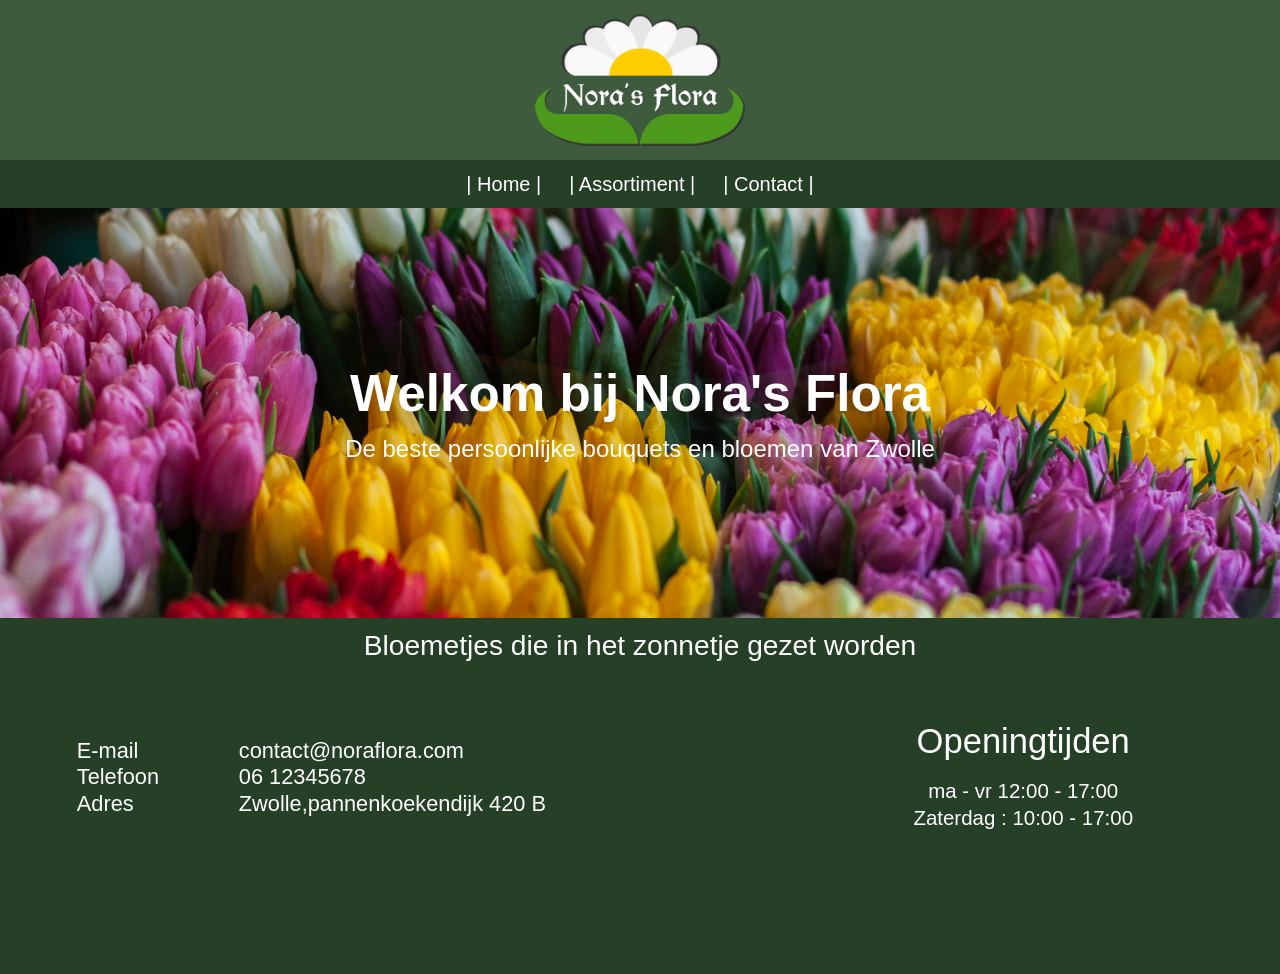
<file: index.html>
<!DOCTYPE html>
<html lang="nl">

<head>
    <meta charset="UTF-8">
    <meta name="viewport" content="width=device-width, initial-scale=1.0">
    <title>Home | Nora's Flora</title>
    <link rel="stylesheet" href="styles.css">
</head>

<body class="site-page">
    <header class="site-header">
        <a class="logo-link" href="index.html" aria-label="Nora's Flora - Home">
            <img src="Nora'sFloraLogo.png" alt="Nora's Flora">
        </a>
        <nav class="navigatie" aria-label="Hoofdnavigatie">
            <a class="actief" href="index.html" aria-current="page">Home</a>
            <a href="assortiment.html">Assortiment</a>
            <a href="contact.html">Contact</a>
        </nav>
    </header>

    <main class="paginafoto">
        <img src="pexels-jmark-250716.jpg" alt="Bloemen" class="bloemenfoto">
        <div class="paginafoto-tekst">
            <h1>Welkom bij Nora's Flora</h1>
            <p>De beste persoonlijke bouquets en bloemen van Zwolle</p>
        </div>
    </main>

    <h2 class="titel">Bloemetjes die in het zonnetje gezet worden</h2>

    <footer class="contact-footer">
        <div class="footer-layout">
            <address class="footer-details">
                <p><span>E-mail</span><span>contact@noraflora.com</span></p>
                <p><span>Telefoon</span><span>06 12345678</span></p>
                <p><span>Adres</span><span>Zwolle,pannenkoekendijk 420 B</span></p>
            </address>
            <section class="openingstijden">
                <h2>Openingtijden</h2>
                <p>ma - vr 12:00 - 17:00</p>
                <p>Zaterdag : 10:00 - 17:00</p>
            </section>
        </div>
    </footer>


</body>


</html>
</file>
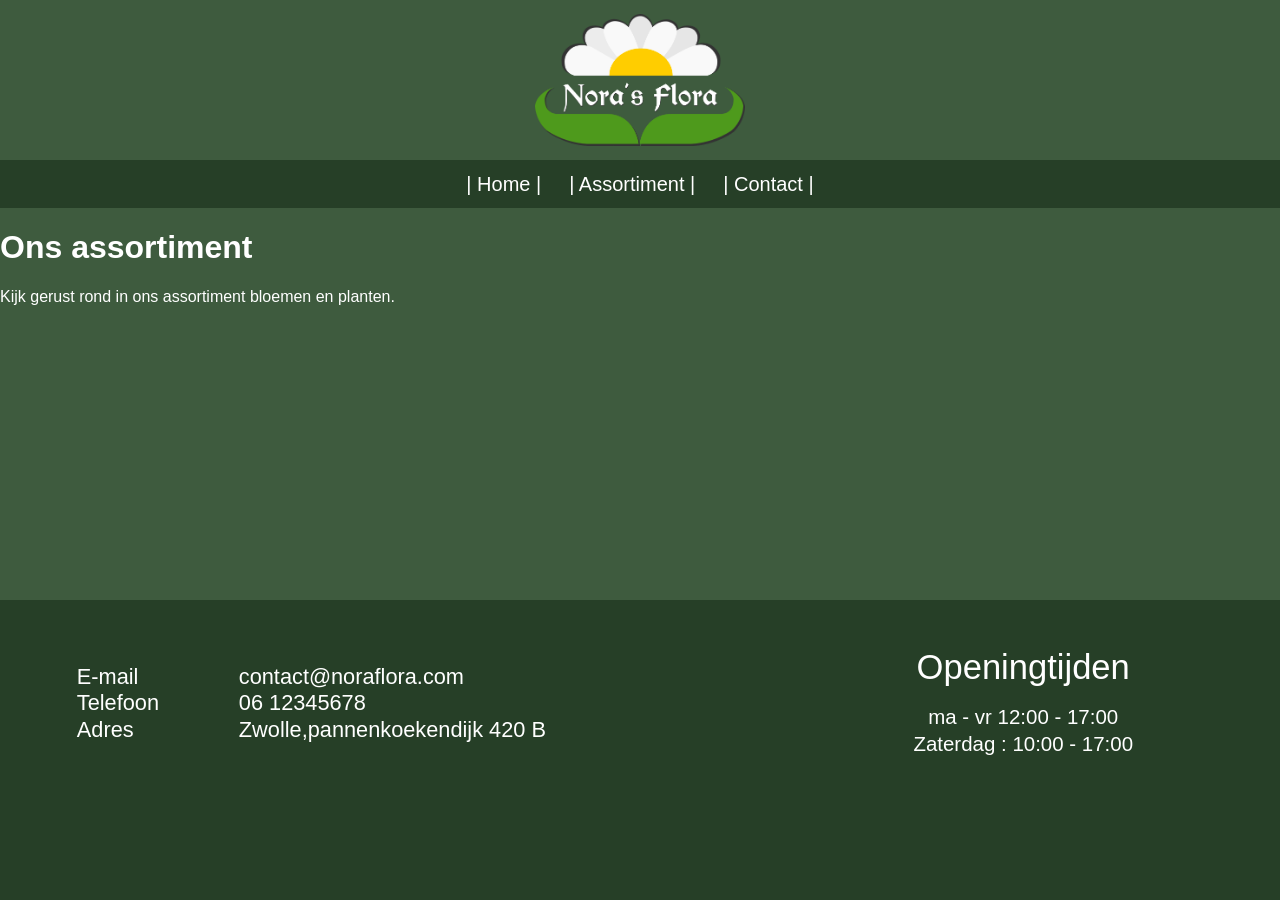
<file: assortiment.html>
<!DOCTYPE html>
<html lang="nl">
<head>
    <meta charset="UTF-8">
    <meta name="viewport" content="width=device-width, initial-scale=1.0">
    <title>Assortiment | Nora's Flora</title>
    <link rel="stylesheet" href="styles.css">
</head>
<body class="site-page">
    <header class="site-header">
        <a class="logo-link" href="index.html" aria-label="Nora's Flora - Home">
            <img src="Nora'sFloraLogo.png" alt="Nora's Flora">
        </a>
        <nav class="navigatie" aria-label="Hoofdnavigatie">
            <a href="index.html">Home</a>
            <a class="actief" href="assortiment.html" aria-current="page">Assortiment</a>
            <a href="contact.html">Contact</a>
        </nav>
    </header>

    <main>
        <h1>Ons assortiment</h1>
        <p>Kijk gerust rond in ons assortiment bloemen en planten.</p>
    </main>

    <footer class="contact-footer">
        <div class="footer-layout">
            <address class="footer-details">
                <p><span>E-mail</span><span>contact@noraflora.com</span></p>
                <p><span>Telefoon</span><span>06 12345678</span></p>
                <p><span>Adres</span><span>Zwolle,pannenkoekendijk 420 B</span></p>
            </address>
            <section class="openingstijden">
                <h2>Openingtijden</h2>
                <p>ma - vr 12:00 - 17:00</p>
                <p>Zaterdag : 10:00 - 17:00</p>
            </section>
        </div>
    </footer>
</body>
</html>
</file>
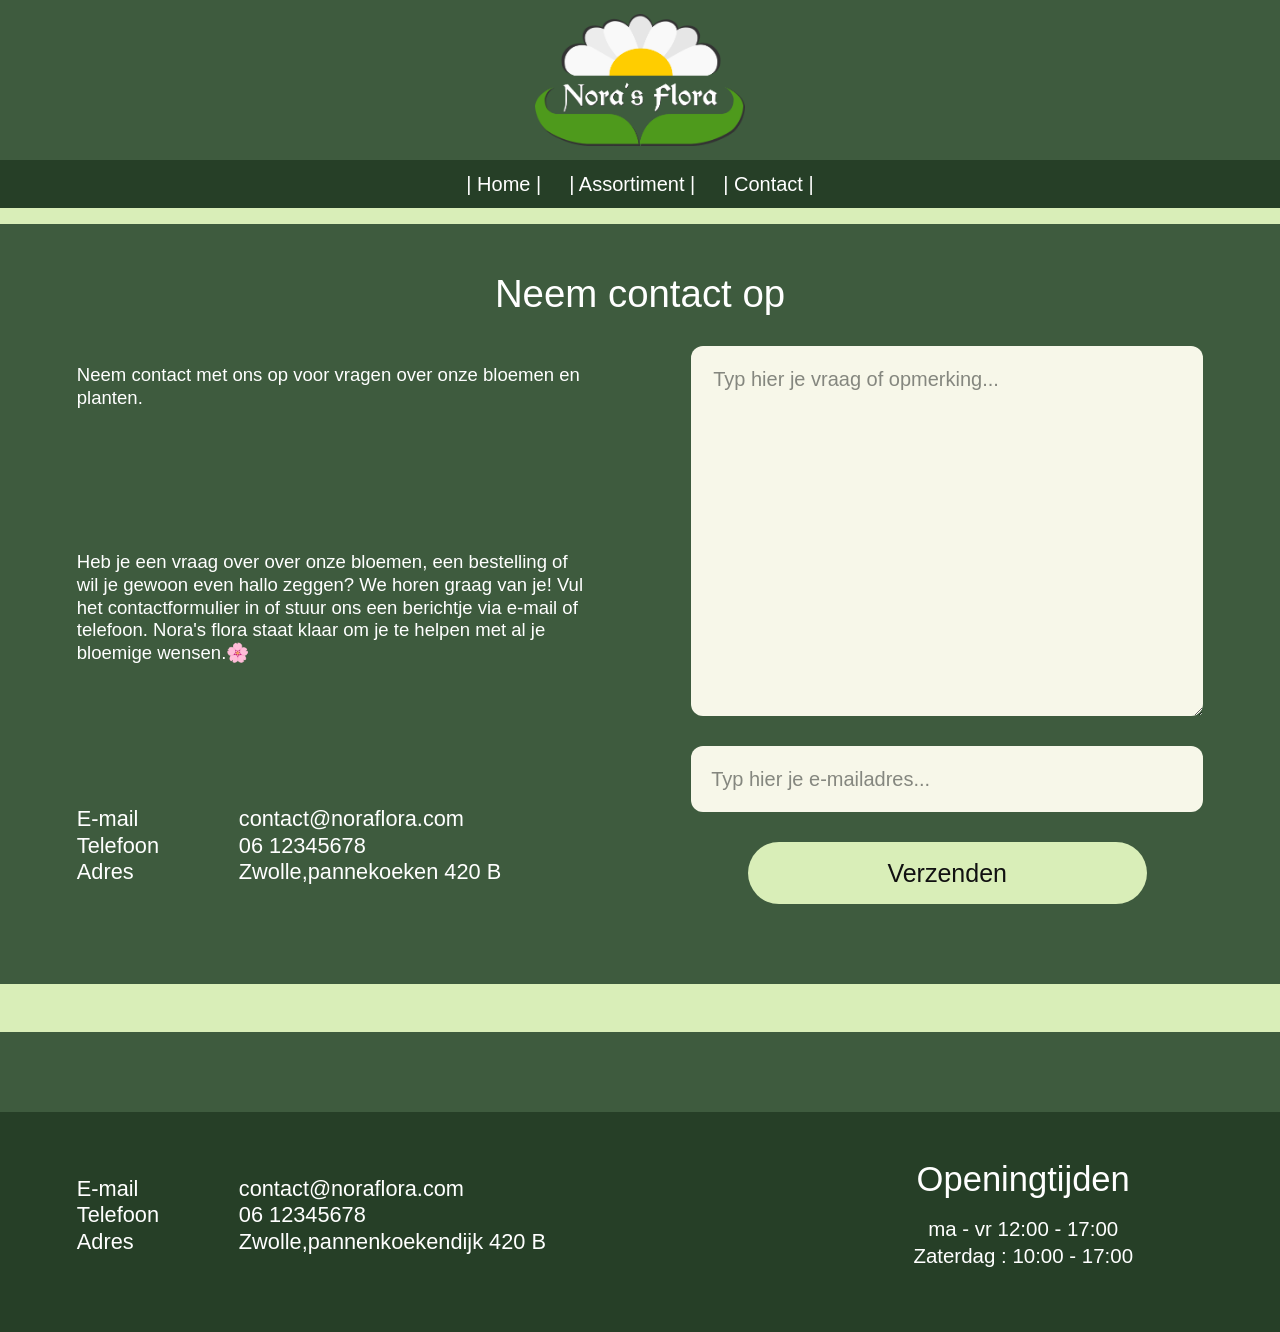
<file: contact.html>
<!DOCTYPE html>
<html lang="nl">
<head>
    <meta charset="UTF-8">
    <meta name="viewport" content="width=device-width, initial-scale=1.0">
    <title>Contact | Nora's Flora</title>
    <link rel="stylesheet" href="styles.css">
</head>
<body class="contactpagina">
    <header class="site-header">
        <a class="logo-link" href="index.html" aria-label="Nora's Flora - Home">
            <img src="Nora'sFloraLogo.png" alt="Nora's Flora">
        </a>
        <nav class="navigatie" aria-label="Hoofdnavigatie">
            <a href="index.html">Home</a>
            <a href="assortiment.html">Assortiment</a>
            <a class="actief" href="contact.html" aria-current="page">Contact</a>
        </nav>
    </header>

    <main class="contact-main">
        <h1>Neem contact op</h1>
        <div class="contact-layout">
            <section class="contact-copy" aria-label="Contactgegevens">
                <p class="contact-intro">Neem contact met ons op voor vragen over onze bloemen en planten.</p>
                <p class="contact-intro">Heb je een vraag over over onze bloemen, een bestelling of wil je gewoon even hallo zeggen? We horen graag van je! Vul het contactformulier in of stuur ons een berichtje via e-mail of telefoon. Nora's flora staat klaar om je te helpen met al je bloemige wensen.🌸</p>
                <address class="contact-details">
                    <p><span>E-mail</span><span>contact@noraflora.com</span></p>
                    <p><span>Telefoon</span><span>06 12345678</span></p>
                    <p><span>Adres</span><span>Zwolle,pannekoeken 420 B</span></p>
                </address>
            </section>

            <form class="contact-form" action="#" method="post">
                <label class="visually-hidden" for="bericht">Je vraag of opmerking</label>
                <textarea id="bericht" name="bericht" placeholder="Typ hier je vraag of opmerking..." required></textarea>
                <label class="visually-hidden" for="email">Je e-mailadres</label>
                <input id="email" name="email" type="email" placeholder="Typ hier je e-mailadres..." required>
                <button type="submit">Verzenden</button>
            </form>
        </div>
    </main>

    <footer class="contact-footer">
        <div class="footer-layout">
            <address class="footer-details">
                <p><span>E-mail</span><span>contact@noraflora.com</span></p>
                <p><span>Telefoon</span><span>06 12345678</span></p>
                <p><span>Adres</span><span>Zwolle,pannenkoekendijk 420 B</span></p>
            </address>
            <section class="openingstijden">
                <h2>Openingtijden</h2>
                <p>ma - vr 12:00 - 17:00</p>
                <p>Zaterdag : 10:00 - 17:00</p>
            </section>
        </div>
    </footer>
</body>
</html>
</file>
<file: styles.css>
/* Linkkleur voor de navigatie. */
nav a {
    color: #a52a2a;
}

/* Achtergrondkleur van de pagina. */
body {
  background-color: #e0f3e5;
}


/* Kleurenpalet dat overal op de website wordt gebruikt. */
:root {
    color-scheme: light;
    --flora-green: #3e5b3e;
    --flora-dark-green: #263f27;
    --flora-light-green: #d9eeb8;
    --flora-cream: #f7f7e9;
    --flora-white: #fff;
}

/* Basisinstellingen voor de pagina en alle inhoud. */
.contactpagina,
.site-page {
    min-width: 320px;
    margin: 0;
    background: var(--flora-green);
    color: var(--flora-white);
    font-family: Arial, Helvetica, sans-serif;
}

/* Maakt alle elementen de breedte- en hoogteberekening voorspelbaar. */
.contactpagina *,
.site-page * {
    box-sizing: border-box;
}

/* Zorgt dat de indexpagina minimaal de volledige schermhoogte vult. */
.site-page {
    min-height: 100vh;
    display: flex;
    flex-direction: column;
}

/* Laat de hoofdinhoud groeien, zodat de footer onderaan blijft staan. */
.site-page main {
    flex: 1;
}

/* Verwijdert witruimte rond de footer op index-achtige pagina's. */
.site-page .contact-footer {
    margin: 0;
    border-top: 0;
}

/* Achtergrondkleur van de bovenste header. */
.site-header {
    background: var(--flora-green);
}

/* Middenstelt het logo in de header. */
.logo-link {
    display: flex;
    justify-content: center;
    align-items: center;
    height: 160px;
    padding: 14px;
}

/* Beperkt de grootte van het logo. */
.logo-link img {
    display: block;
    width: 215px;
    max-height: 132px;
    object-fit: contain;
}

/* Vormt de navigatiebalk onder het logo. */
.site-header .navigatie {
    display: flex;
    justify-content: center;
    align-items: center;
    min-height: 48px;
    background: var(--flora-dark-green);
}

/* Styling voor de links in de navigatiebalk. */
.site-header .navigatie a {
    padding: 2px 14px;
    color: var(--flora-white);
    font-size: 20px;
    line-height: 1.4;
    text-decoration: none;
}

/* Zorgt voor dezelfde kleur bij de scheidingstekens in de navigatie. */
.site-header .navigatie a::before,
.site-header .navigatie a::after {
    color: var(--flora-white);
}

/* Voegt een scheidingsteken voor elke navigatielink toe. */
.site-header .navigatie a::before {
    content: "| ";
}

/* Voegt een scheidingsteken na elke navigatielink toe. */
.site-header .navigatie a::after {
    content: " |";
}

/* Verandert de navigatiekleur tijdens hover en toetsenbordfocus. */
.site-header .navigatie a:hover,
.site-header .navigatie a:focus-visible {
    color: var(--flora-light-green);
}

/* Opmaak van het hoofdgedeelte op de contactpagina. */
.contact-main {
    min-height: 824px;
    padding: 48px 6% 68px;
    border-top: 16px solid var(--flora-light-green);
    border-bottom: 48px solid var(--flora-light-green);
}

/* Gecentreerde hoofdkop op de contactpagina. */
.contact-main h1 {
    margin: 0 0 30px;
    text-align: center;
    font-size: clamp(32px, 3vw, 52px);
    font-weight: 400;
}

/* Twee kolommen voor contacttekst en contactformulier. */
.contact-layout {
    display: grid;
    grid-template-columns: minmax(0, 1fr) minmax(0, 1fr);
    gap: clamp(40px, 8vw, 150px);
    width: min(100%, 1510px);
    margin: 0 auto;
}

/* Links kolomgedeelte met tekst en contactgegevens. */
.contact-copy {
    display: flex;
    flex-direction: column;
    justify-content: space-between;
    min-height: 520px;
    padding: 18px 0;
}

/* Stijl voor de introductieteksten op de contactpagina. */
.contact-intro {
    max-width: 700px;
    margin: 0;
    font-size: clamp(18px, 1.45vw, 27px);
    line-height: 1.22;
}

/* Verwijdert cursieve tekstweergave uit adressen. */
.contact-details,
.footer-details {
    font-style: normal;
}

/* Zet labels en waarden naast elkaar in de contactgegevens. */
.contact-details p,
.footer-details p {
    display: grid;
    grid-template-columns: 150px minmax(0, 1fr);
    gap: 12px;
    margin: 0;
    font-size: clamp(18px, 1.7vw, 32px);
    line-height: 1.22;
}

/* Stapelt formulieronderdelen verticaal en centreert ze. */
.contact-form {
    display: flex;
    flex-direction: column;
    align-items: center;
    gap: 30px;
}

/* Algemene stijl voor tekstvelden en het e-mailadresveld. */
.contact-form textarea,
.contact-form input {
    width: 100%;
    border: 0;
    border-radius: 12px;
    background: var(--flora-cream);
    color: var(--flora-dark-green);
    font: inherit;
    font-size: 20px;
}

/* Maakt het berichtveld groot genoeg voor langere vragen. */
.contact-form textarea {
    min-height: 370px;
    padding: 22px;
    resize: vertical;
}

/* Standaardhoogte en binnenmarge voor het e-mailadresveld. */
.contact-form input {
    min-height: 66px;
    padding: 16px 20px;
}

/* Stijl voor tekst die als placeholder in de invoervelden staat. */
.contact-form textarea::placeholder,
.contact-form input::placeholder {
    color: #85877f;
    opacity: 1;
}

/* Vormgeving van de verzendknop. */
.contact-form button {
    width: 78%;
    min-height: 62px;
    border: 0;
    border-radius: 999px;
    background: var(--flora-light-green);
    color: #111;
    font: inherit;
    font-size: 25px;
    cursor: pointer;
}

/* Verandert de knopkleur bij hover of toetsenbordfocus. */
.contact-form button:hover,
.contact-form button:focus-visible {
    background: var(--flora-cream);
}

/* Algemene vormgeving van de voetbalk. */
.contact-footer {
    min-height: 300px;
    padding: 48px 6%;
    border-top: 80px solid var(--flora-green);
    background: var(--flora-dark-green);
    color: var(--flora-white);
    font-family: Arial, Helvetica, sans-serif;
}

/* Twee kolommen in de footer voor gegevens en openingstijden. */
.footer-layout {
    display: grid;
    grid-template-columns: 1fr auto;
    align-items: center;
    gap: 48px;
    width: min(100%, 1440px);
    margin: 0 auto;
}

/* Tekstgedeelte voor de openingstijden. */
.openingstijden {
    min-width: 360px;
    text-align: center;
}

/* Koptekst van de openingstijden. */
.openingstijden h2 {
    margin: 0 0 18px;
    font-size: clamp(28px, 2.7vw, 44px);
    font-weight: 400;
}

/* Individuele regels met openingstijden. */
.openingstijden p {
    margin: 3px 0;
    font-size: clamp(18px, 1.6vw, 28px);
}

/* Verbergt labels visueel, maar houdt ze beschikbaar voor schermlezers. */
.visually-hidden {
    position: absolute;
    width: 1px;
    height: 1px;
    overflow: hidden;
    clip: rect(0, 0, 0, 0);
    white-space: nowrap;
    clip-path: inset(50%);
}

/* Aanpassingen voor schermen tot 900 pixels breed. */
@media (max-width: 900px) {
    /* Kleiner logo op mobiele en smal-tablet-schermen. */
    .logo-link {
        height: 130px;
    }

    /* Beperkt het kleinere logobeeld. */
    .logo-link img {
        width: 180px;
        max-height: 108px;
    }

    /* Compactere navigatietekst op kleine schermen. */
    .site-header .navigatie a {
        padding: 2px 7px;
        font-size: 16px;
    }

    /* Minder verticale ruimte in het hoofdgedeelte op mobiel. */
    .contact-main {
        min-height: 0;
        padding: 36px 7% 48px;
    }

    /* Minder marge onder de hoofdkop op mobiel. */
    .contact-main h1 {
        margin-bottom: 24px;
    }

    /* Zet contactgegevens en formulier onder elkaar op mobiel. */
    .contact-layout {
        grid-template-columns: 1fr;
        gap: 36px;
    }

    /* Verkleint het linkergedeelte op kleine schermen. */
    .contact-copy {
        min-height: 0;
        gap: 32px;
    }

    /* Compactere labels en waarden voor contactgegevens op mobiel. */
    .contact-details p,
    .footer-details p {
        grid-template-columns: 110px minmax(0, 1fr);
        font-size: 17px;
    }

    /* Minder tussenruimte in het mobiele formulier. */
    .contact-form {
        gap: 18px;
    }

    /* Kleinere tekstzone op mobiele schermen. */
    .contact-form textarea {
        min-height: 220px;
    }

    /* Laat de verzendknop over de volledige breedte lopen. */
    .contact-form button {
        width: 100%;
    }

    /* Minder hoogte en padding voor de mobiele footer. */
    .contact-footer {
        min-height: 0;
        padding: 36px 7%;
        border-top-width: 36px;
    }

    /* Zet footeronderdelen onder elkaar op klein scherm. */
    .footer-layout {
        grid-template-columns: 1fr;
        gap: 32px;
    }

    /* Linkt openingstijden naar links op mobiele schermen. */
    .openingstijden {
        min-width: 0;
        text-align: left;
    }
}

/* Container voor de hoofdafbeelding op de homepagina. */
.paginafoto {
    position: relative;
    min-height: 410px;
}

/* Toont de hoofdafbeelding in een vaste hoogte zonder vervorming. */
.paginafoto .bloemenfoto {
    display: block;
    width: 100%;
    height: 410px;
    object-fit: cover;
}

/* Plaatst de tekst gecentreerd over de hoofdafbeelding. */
.paginafoto-tekst {
    position: absolute;
    inset: 0;
    display: flex;
    flex-direction: column;
    justify-content: center;
    color: var(--flora-white);
    text-align: center;
}

/* Opmaak van de hoofdkop over de afbeelding. */
.paginafoto-tekst h1 {
    margin: 0;
    font-size: clamp(32px, 4vw, 52px);
}

/* Opmaak van de tekst onder de hoofdkop over de afbeelding. */
.paginafoto-tekst p {
    margin: 12px 0 0;
    font-size: clamp(16px, 2vw, 24px);
}

/* Tekst onder de hoofdafbeelding zonder achtergrondbalk. */
.titel {
    margin: 0;
    padding: 12px 20px;
    background: var(--flora-dark-green);
    color: var(--flora-white);
    text-align: center;
    font-size: clamp(22px, 2.2vw, 34px);
    font-weight: 400;
}
</file>
